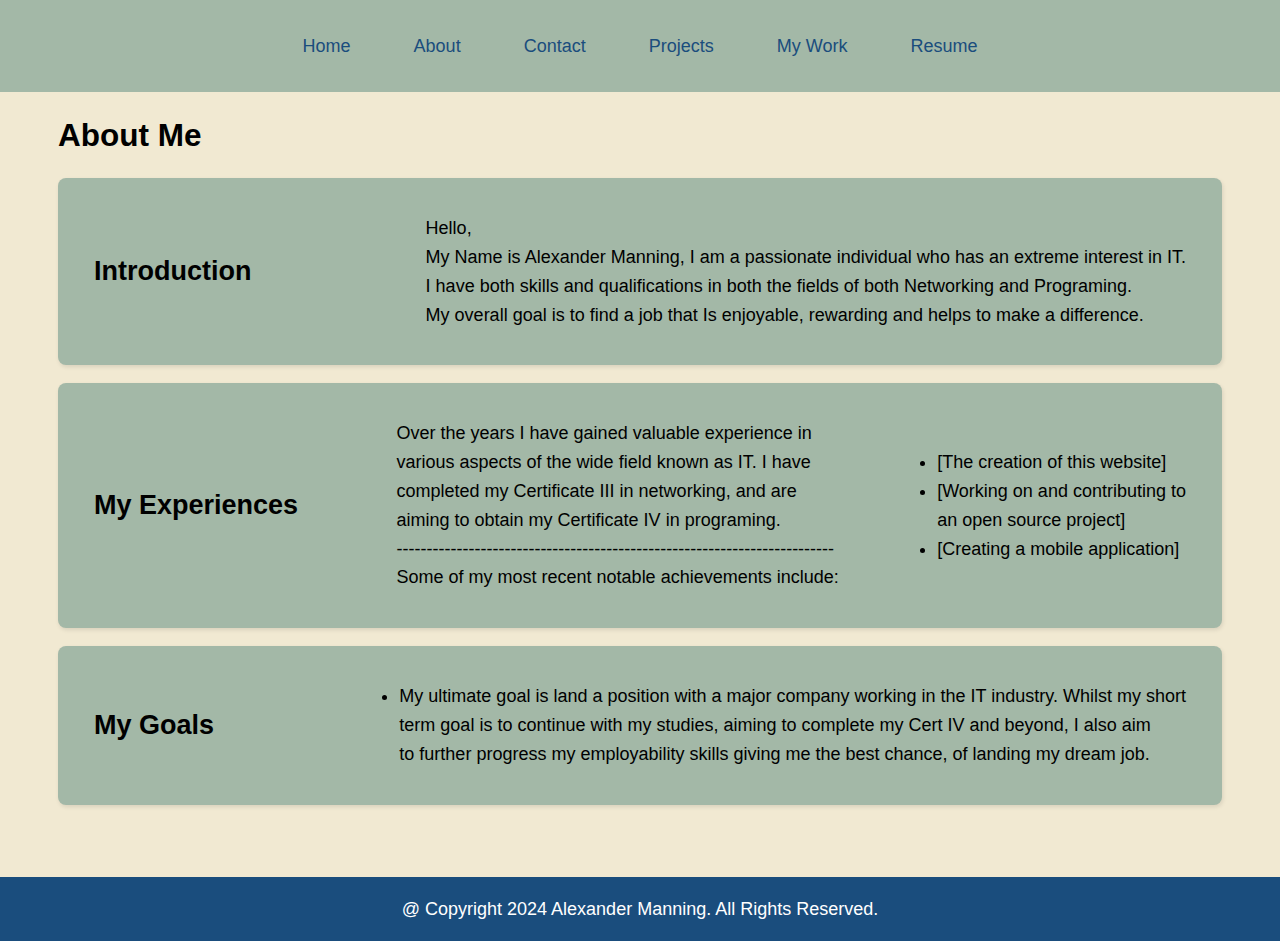
<file: about.html>
<!DOCTYPE html>
<html lang="en">
<head>
    <meta charset="UTF-8">
    <link rel="stylesheet" href="assets/css/main-css.css">
    <title>About - Alexander</title>
</head>
<body>
    <!-- Header -->
    <header>
        <nav>
            <ul>
                <li><a href="index.html">Home</a></li>
                <li><a href="about.html">About</a></li>
                <li><a href="contact.html">Contact</a></li>
                <li><a href="projects.html">Projects</a></li>
                <li><a href="mywork.html">My Work</a></li>
                <li><a href="resume.html">Resume</a></li>
            </ul>
        </nav>
    </header>

    <!-- Main Content -->
    <main>
        <h1>About Me</h1>
        <section id="introduction">
            <h2>Introduction</h2>
            <p>
                Hello,
                <br> My Name is Alexander Manning, I am a passionate individual who has an extreme interest in IT.
                <br> I have both skills and qualifications in both the fields of both Networking and Programing.
                <br> My overall goal is to find a job that Is enjoyable, rewarding and helps to make a difference.
            </p>
        </section>

        <section id="experience">
            <h2>My Experiences</h2>
            <p>
                Over the years I have gained valuable experience in
                <br> various aspects of the wide field known as IT. I have
                <br> completed my Certificate III in networking, and are
                <br> aiming to obtain my Certificate IV in programing.
                <br> -------------------------------------------------------------------------
                <br> Some of my most recent notable achievements include:
            </p>
            <ul>
                <li>[The creation of this website]</li>
                <li>[Working on and contributing to
                    <br> an open source project]</li>
                <li>[Creating a mobile application]</li>
            </ul>
        </section>

        <section id="goals">
            <h2>My Goals</h2>
            <ul>
                <li>
                    My ultimate goal is land a position with a major company working in the IT industry. Whilst my short
                    <br> term goal is to continue with my studies, aiming to complete my Cert IV and beyond, I also aim
                    <br> to further progress my employability skills giving me the best chance, of landing my dream job.
                </li>
            </ul>
        </section>
    </main>

    <!-- Footer -->
    <footer>
        <p>@ Copyright 2024 Alexander Manning. All Rights Reserved.</p>
    </footer>
</body>
</html>
</file>
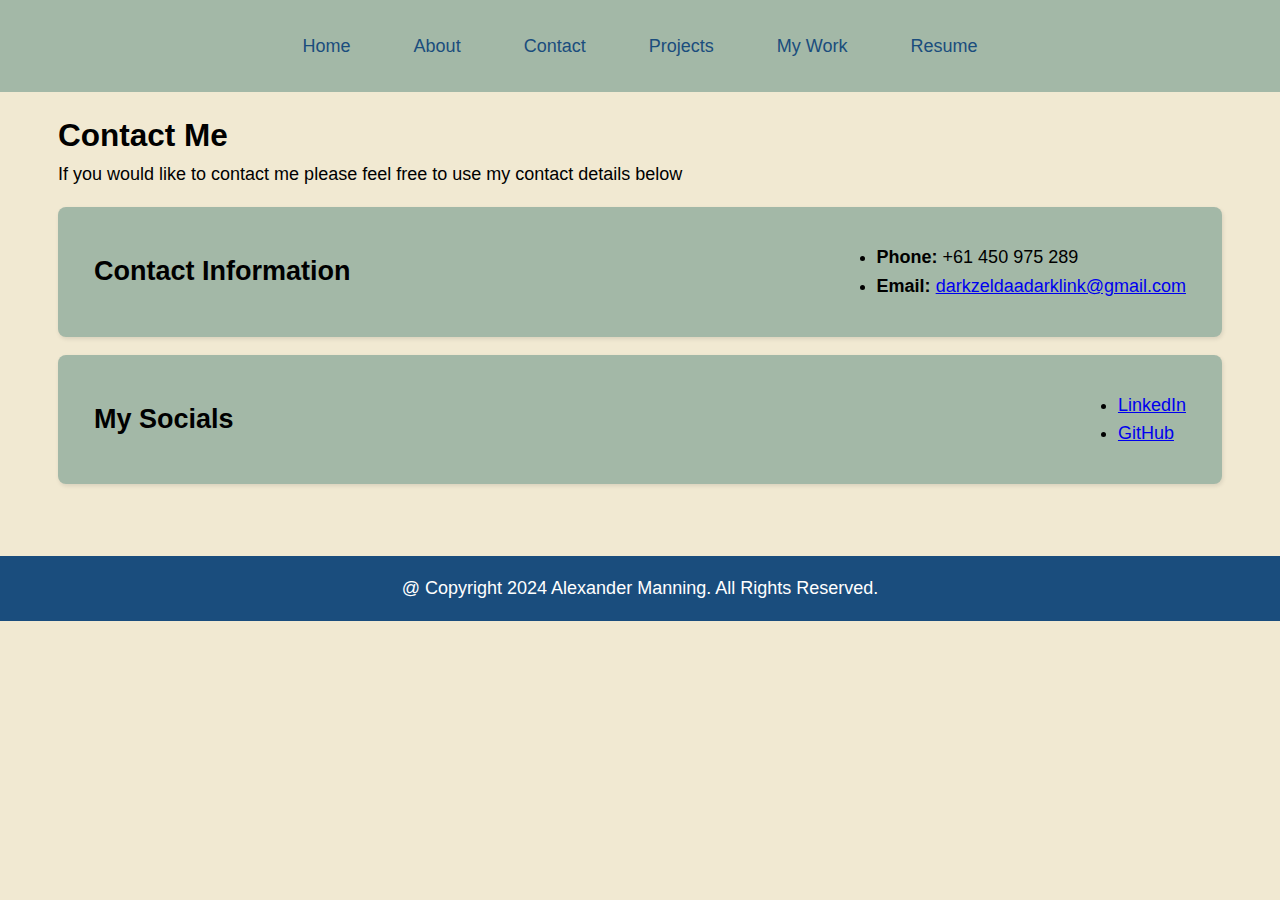
<file: contact.html>
<!DOCTYPE html>
<html lang="en">
<head>
    <meta charset="UTF-8">
    <link rel="stylesheet" href="assets/css/main-css.css">
    <title>Contact - Alexander</title>
</head>
<body>
    <!-- Header -->
    <header>
        <nav>
            <ul>
                <li><a href="index.html">Home</a></li>
                <li><a href="about.html">About</a></li>
                <li><a href="contact.html">Contact</a></li>
                <li><a href="projects.html">Projects</a></li>
                <li><a href="mywork.html">My Work</a></li>
                <li><a href="resume.html">Resume</a></li>
            </ul>
        </nav>
    </header>

    <!-- Main Content -->
    <main>
        <h1>Contact Me</h1>
        <p>If you would like to contact me please feel free to use my contact details below</p>

        <section id="contact-info">
            <h2>Contact Information</h2>
            <ul>
                <li><strong>Phone:</strong> +61 450 975 289</li>
                <li><strong>Email:</strong> <a href="mailto:darkzeldaadarklink@gmail.com">darkzeldaadarklink@gmail.com</a></li>
            </ul>
        </section>

        <section id="social-media">
            <h2>My Socials</h2>
            <ul>
                <li><a href="https://linkedin.com/in/alexander-manning-66a4852bb" target="_blank">LinkedIn</a></li>
                <li><a href="https://github.com/DarkZelda11" target="_blank">GitHub</a></li>
            </ul>
        </section>
    </main>

    <!-- Footer -->
    <footer>
        <p>@ Copyright 2024 Alexander Manning. All Rights Reserved.</p>
    </footer>
</body>
</html>
</file>
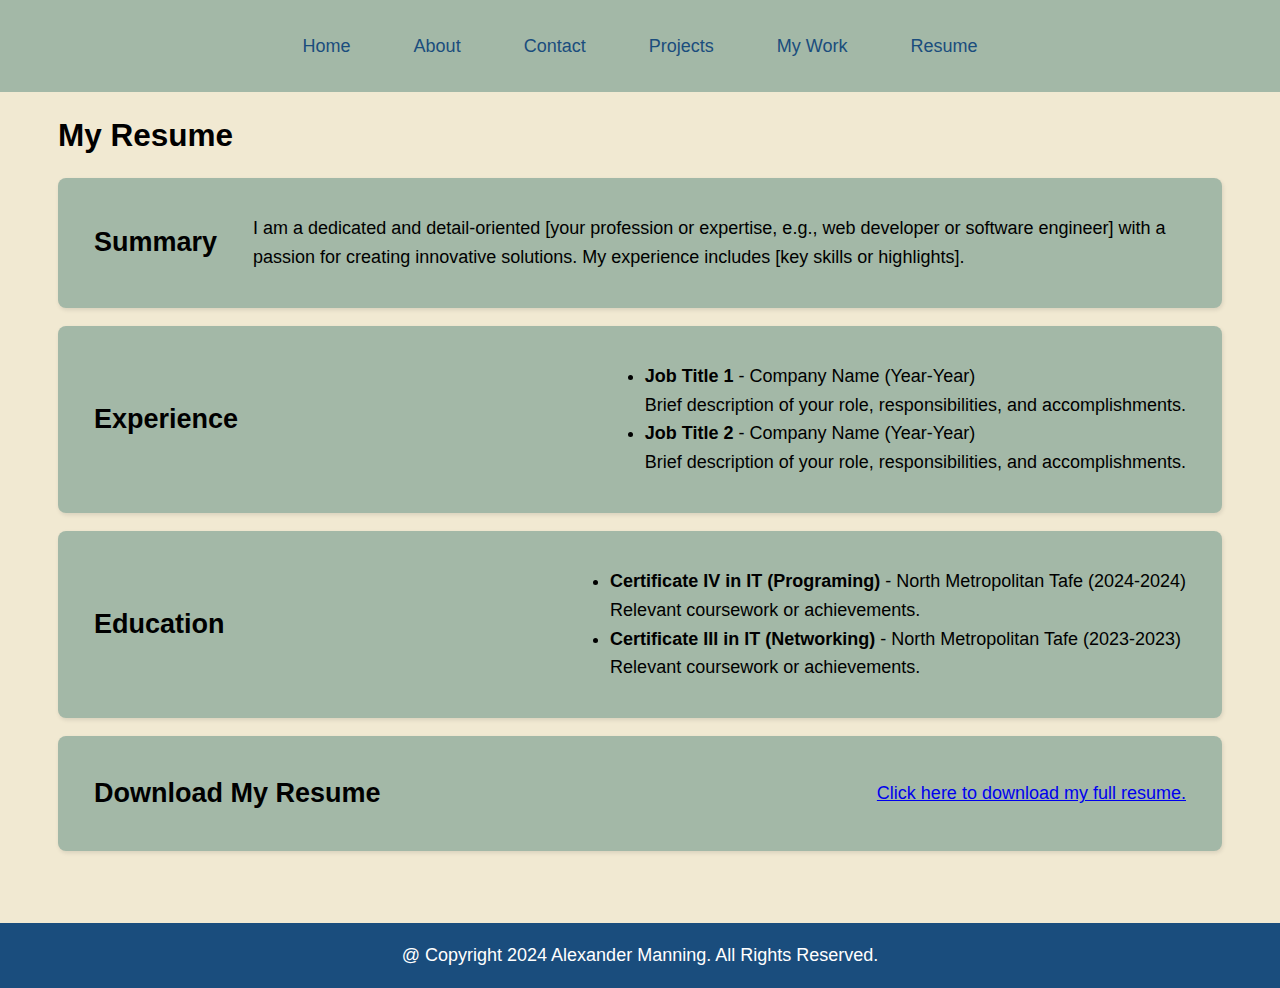
<file: resume.html>
<!DOCTYPE html>
<html lang="en">
<head>
    <meta charset="UTF-8">
    <link rel="stylesheet" href="assets/css/main-css.css">
    <title>Resume - Alexander</title>
</head>
<body>
    <!-- Header -->
    <header>
        <nav>
            <ul>
                <li><a href="index.html">Home</a></li>
                <li><a href="about.html">About</a></li>
                <li><a href="contact.html">Contact</a></li>
                <li><a href="projects.html">Projects</a></li>
                <li><a href="mywork.html">My Work</a></li>
                <li><a href="resume.html">Resume</a></li>
            </ul>
        </nav>
    </header>

    <!-- Main Content -->
    <main>
        <h1>My Resume</h1>

        <section id="summary">
            <h2>Summary</h2>
            <p>
                I am a dedicated and detail-oriented [your profession or expertise, e.g., web developer or software engineer]
                with a passion for creating innovative solutions. My experience includes [key skills or highlights].
            </p>
        </section>

        <section id="experience">
            <h2>Experience</h2>
            <ul>
                <li>
                    <strong>Job Title 1</strong> - Company Name (Year-Year)
                    <p>Brief description of your role, responsibilities, and accomplishments.</p>
                </li>
                <li>
                    <strong>Job Title 2</strong> - Company Name (Year-Year)
                    <p>Brief description of your role, responsibilities, and accomplishments.</p>
                </li>
            </ul>
        </section>

        <section id="education">
            <h2>Education</h2>
            <ul>
                <li>
                    <strong>Certificate IV in IT (Programing)</strong> - North Metropolitan Tafe (2024-2024)
                    <p>Relevant coursework or achievements.</p>
                </li>
                <li>
                    <strong>Certificate III in IT (Networking)</strong> - North Metropolitan Tafe (2023-2023)
                    <p>Relevant coursework or achievements.</p>
                </li>
            </ul>
        </section>

        <section id="download-resume">
            <h2>Download My Resume</h2>
            <p>
                <a href="assets/downloads/Alexander%20Manning%20Resume.pdf" download="Alexander_Manning_Resume.pdf">Click here to download my full resume.</a>
            </p>
        </section>
    </main>

    <!-- Footer -->
    <footer>
        <p>@ Copyright 2024 Alexander Manning. All Rights Reserved.</p>
    </footer>
</body>
</html>
</file>
<file: assets/css/main-css.css>
/* Reset and Base Styles */
* {
    box-sizing: border-box;
    margin: 0;
    padding: 0;
}

/* Basic font size for entire website */
html {
    font-size: 16px;
}

body {
    margin: 0;
    font-family: Arial, sans-serif;
    background-color: #F1E9D2;
    color: #000000;
    line-height: 1.6;
    overflow-x: hidden; /* Prevent horizontal scroll on mobile */
}

/* Text sizes for mobiles */
h1 { font-size: 1.75rem; }
h2 { font-size: 1.5rem; }
h3 { font-size: 1.25rem; }
h4 { font-size: 1.1rem; }
p { font-size: 1rem; }

/* Header - Mobile First */
header {
    background-color: #A3B8A7;
    padding: 1rem;
    width: 100%;
}

header nav ul {
    display: flex;
    flex-direction: column;
    gap: 0.75rem;
    list-style: none;
    padding: 0;
    margin: 0;
    text-align: center;
}

header nav ul li a {
    display: block;
    text-decoration: none;
    color: #1A4D7D;
    font-size: 1rem;
    padding: 0.75rem 1rem;
    border-radius: 5px;
    transition: background-color 0.3s ease, color 0.3s ease;
}

/* Main Content - Mobile First */
main {
    padding: 1rem;
    width: 100%;
}

main section {
    margin: 1rem 0;
    padding: 1.5rem;
    background-color: #A3B8A7;
    border-radius: 8px;
    text-align: center;
    box-shadow: 1px 2px 4px rgba(0, 0, 0, 0.1);
}

main section h4 {
    font-size: 1.1rem;
    color: #1A4D7D;
    margin-bottom: 1rem;
}

main section img {
    width: 100%;
    max-width: 300px;
    height: auto;
    border-radius: 8px;
    margin: 1rem auto;
    display: block;
}

/* Container for text content */
.content-wrapper {
    margin-top: 1rem;
}

/* Footer - Mobile First */
footer {
    background-color: #1A4D7D;
    color: #FFFFFF;
    text-align: center;
    padding: 1rem;
    font-size: 0.875rem;
    margin-top: 2rem;
    width: 100%;
}

/* Settings for screens 768px and wider */
@media (min-width: 768px) {
    html {
        font-size: 17px;
    }

    header nav ul {
        flex-direction: row;
        justify-content: center;
        gap: 1.5rem;
    }

    main section {
        padding: 2rem;
    }
}

/* Settings for screens 1024px and wider */
@media (min-width: 1024px) {
    html {
        font-size: 18px;
    }

    main {
        max-width: 1200px;
        margin: 0 auto;
    }

    main section {
        display: flex;
        align-items: center;
        justify-content: space-between;
        text-align: left;
        gap: 2rem;
    }

    main section img {
        width: 40%;
        margin: 0;
    }

    .content-wrapper {
        flex: 1;
        margin-top: 0;
    }

    footer {
        font-size: 1rem;
    }
}

/* Settings for screens 1440px and wider */
@media (min-width: 1440px) {
    html {
        font-size: 19px;
    }

    main {
        max-width: 1400px;
    }
}
</file>
